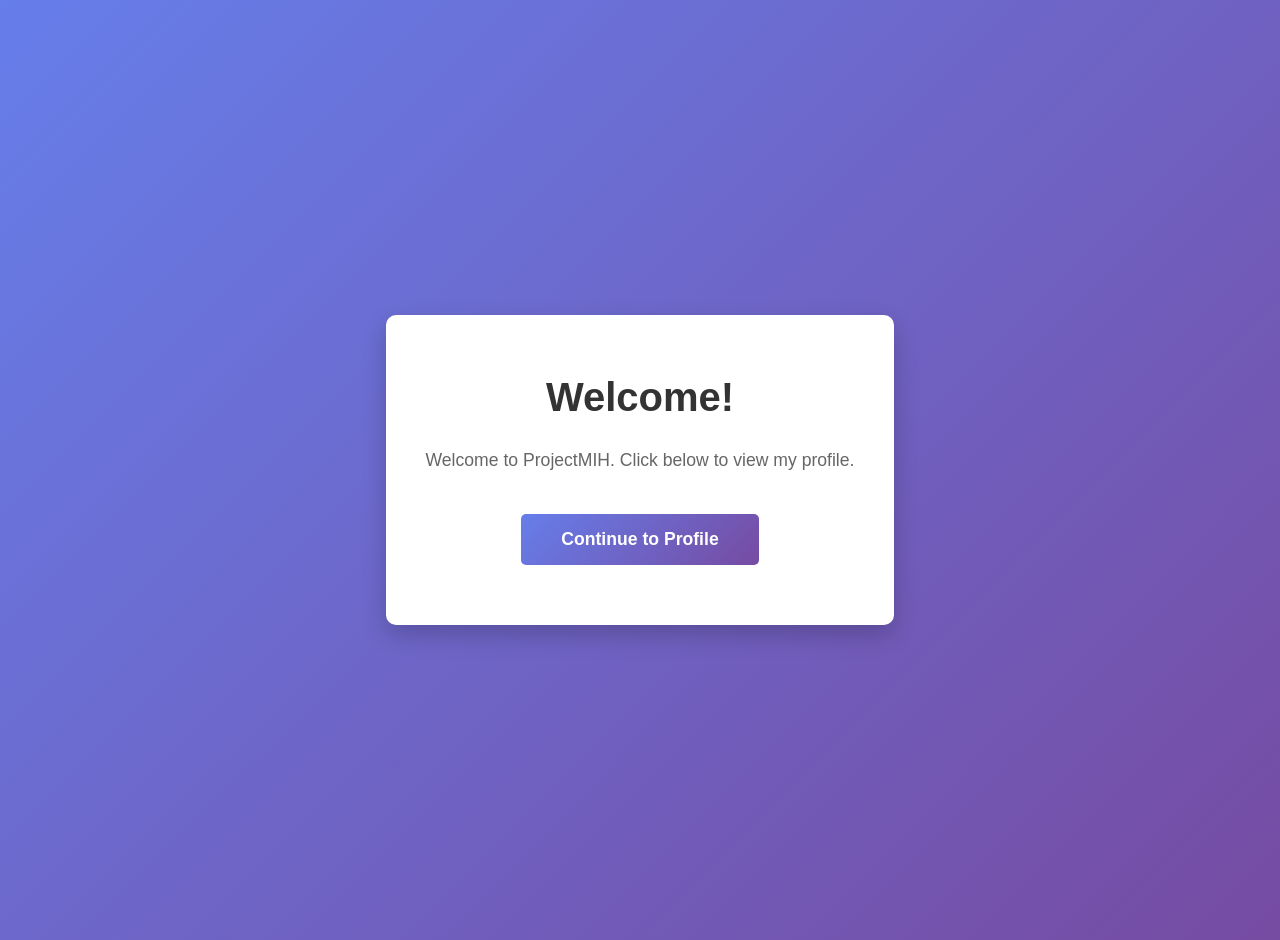
<file: index.html>
<!DOCTYPE html>
<html lang="en">
<head>
    <meta charset="UTF-8">
    <meta name="viewport" content="width=device-width, initial-scale=1.0">
    <title>Welcome to ProjectMIH</title>
    <style>
        body {
            font-family: -apple-system, BlinkMacSystemFont, 'Segoe UI', Roboto, Oxygen, Ubuntu, Cantarell, sans-serif;
            margin: 0;
            padding: 20px;
            background: linear-gradient(135deg, #667eea 0%, #764ba2 100%);
            min-height: 100vh;
            display: flex;
            align-items: center;
            justify-content: center;
        }
        .container {
            text-align: center;
            background: white;
            padding: 60px 40px;
            border-radius: 10px;
            box-shadow: 0 10px 25px rgba(0,0,0,0.2);
            max-width: 500px;
        }
        h1 {
            color: #333;
            margin-top: 0;
            font-size: 2.5em;
        }
        p {
            color: #666;
            line-height: 1.6;
            font-size: 1.1em;
            margin-bottom: 40px;
        }
        .btn {
            display: inline-block;
            padding: 15px 40px;
            background: linear-gradient(135deg, #667eea 0%, #764ba2 100%);
            color: white;
            text-decoration: none;
            border-radius: 5px;
            font-size: 1.1em;
            font-weight: bold;
            transition: transform 0.3s ease, box-shadow 0.3s ease;
            border: none;
            cursor: pointer;
        }
        .btn:hover {
            transform: translateY(-2px);
            box-shadow: 0 5px 15px rgba(102, 126, 234, 0.4);
        }
    </style>
</head>
<body>
    <div class="container">
        <h1>Welcome!</h1>
        <p>Welcome to ProjectMIH. Click below to view my profile.</p>
        <a href="profile-demo.html" class="btn">Continue to Profile</a>
    </div>
</body>
</html>
</file>
